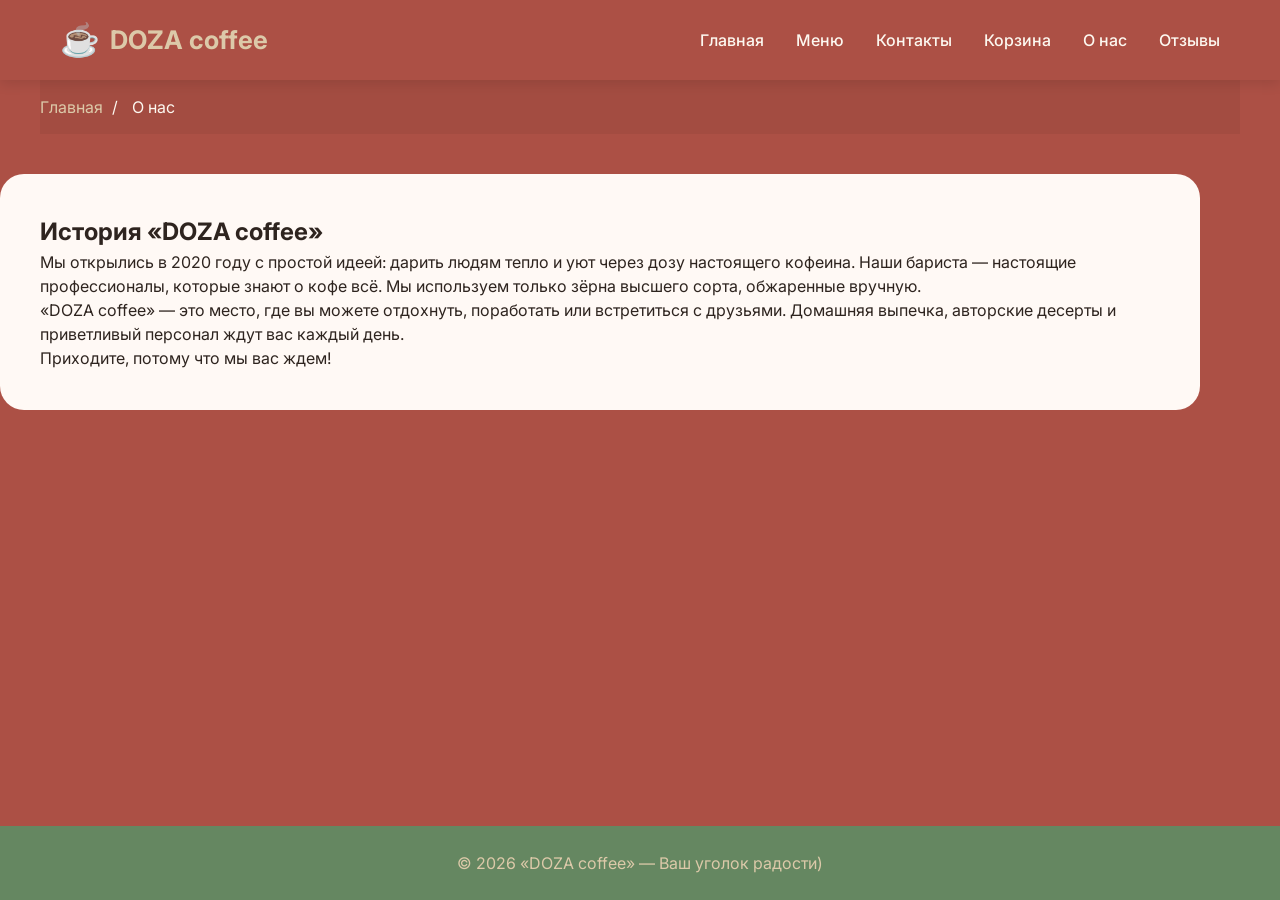
<file: about.html>
<!DOCTYPE html>
<html lang="ru">
<head>
    <meta charset="UTF-8">
    <meta name="viewport" content="width=device-width, initial-scale=1.0">
    <title>О нас — DOZA coffee</title>
    <link rel="stylesheet" href="style.css">
    <link href="https://fonts.googleapis.com/css2?family=Inter:opsz,wght@14..32,300;400;600;700&display=swap" rel="stylesheet">
</head>
<body>
<header class="header">
    <div class="container header-container">
        <div class="logo">
            <span class="logo-icon">☕</span>
            <span class="logo-text">DOZA coffee</span>
        </div>
        <button class="burger" id="burgerBtn" aria-label="Меню">
            <span></span><span></span><span></span>
        </button>
        <nav class="nav" id="navMenu">
            <ul class="nav-list">
                <li><a href="index.html" class="nav-link">Главная</a></li>
                <li><a href="menu.html" class="nav-link">Меню</a></li>
                <li><a href="contacts.html" class="nav-link">Контакты</a></li>
                <li><a href="cart.html" class="nav-link">Корзина</a></li>
		<li><a href="about.html" class="nav-link">О нас</a></li>
		<li><a href="reviews.html" class="nav-link">Отзывы</a></li>
            </ul>
        </nav>
    </div>
</header>

<main>
    <div class="container breadcrumbs">
        <a href="index.html">Главная</a> <span>/</span> <span>О нас</span>
    </div>

    <div class="container about-content">
        <h2>История «DOZA coffee»</h2>
        <p>Мы открылись в 2020 году с простой идеей: дарить людям тепло и уют через дозу  настоящего кофеина. Наши бариста — настоящие профессионалы, которые знают о кофе всё. Мы используем только зёрна высшего сорта, обжаренные вручную.</p>
        <p>«DOZA coffee» — это место, где вы можете отдохнуть, поработать или встретиться с друзьями. Домашняя выпечка, авторские десерты и приветливый персонал ждут вас каждый день.</p>
        <p>Приходите, потому что мы вас ждем!</p>
    </div>
</main>

<footer class="footer">
    <div class="container">
        <p>© 2026 «DOZA coffee» — Ваш уголок радости)</p>
    </div>
</footer>

<script src="script.js"></script>
<button id="scrollTopBtn" style="position:fixed; bottom:30px; right:30px; width:50px; height:50px; background:#4E6851; color:white; border:none; border-radius:50%; cursor:pointer; display:none; align-items:center; justify-content:center; font-size:24px; z-index:999;">↑</button>
</body>
</html>
</file>
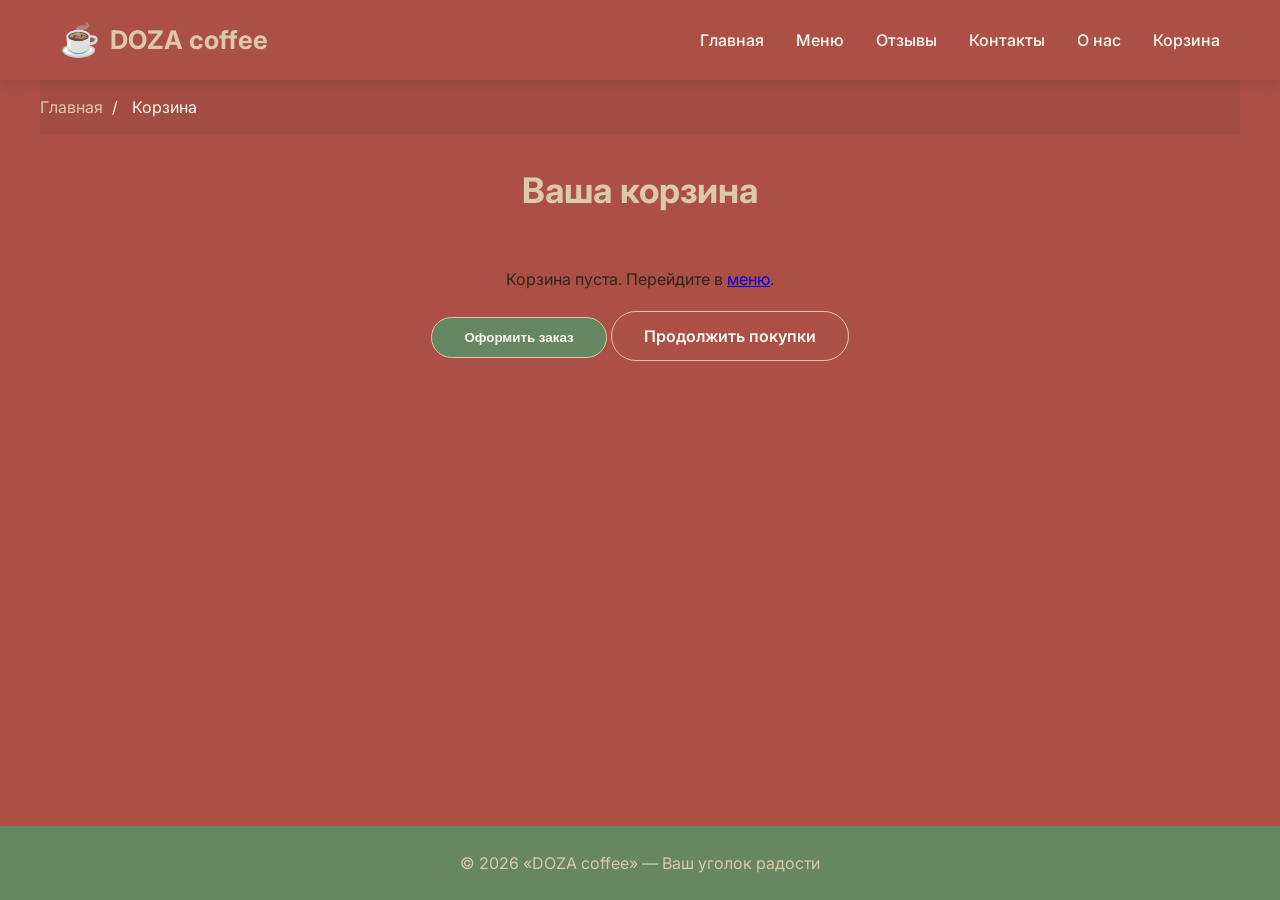
<file: cart.html>
<!DOCTYPE html>
<html lang="ru">
<head>
    <meta charset="UTF-8">
    <meta name="viewport" content="width=device-width, initial-scale=1.0">
    <title>Корзина — DOZA coffee</title>
    <link rel="stylesheet" href="style.css">
    <link href="https://fonts.googleapis.com/css2?family=Inter:opsz,wght@14..32,300;400;600;700&display=swap" rel="stylesheet">
</head>
<body>
<header class="header">
    <div class="container header-container">
        <div class="logo"><span class="logo-icon">☕</span><span class="logo-text">DOZA coffee</span></div>
        <button class="burger" id="burgerBtn" aria-label="Меню"><span></span><span></span><span></span></button>
        <nav class="nav" id="navMenu">
            <ul class="nav-list">
                <li><a href="index.html" class="nav-link">Главная</a></li>
                <li><a href="menu.html" class="nav-link">Меню</a></li>
                <li><a href="reviews.html" class="nav-link">Отзывы</a></li>
                <li><a href="contacts.html" class="nav-link">Контакты</a></li>
                <li><a href="about.html" class="nav-link">О нас</a></li>
                <li><a href="cart.html" class="nav-link">Корзина</a></li>
            </ul>
        </nav>
    </div>
</header>
<main>
    <div class="container breadcrumbs"><a href="index.html">Главная</a> <span>/</span> <span>Корзина</span></div>
    <section class="cart-section">
        <div class="container">
            <h2 class="section-title">Ваша корзина</h2>
            <div id="cartContainer"></div>
            <div id="cartTotal" style="text-align:right; margin-top:20px;"></div>
            <div style="text-align:center; margin:20px 0;">
                <button id="checkoutBtn" class="btn">Оформить заказ</button>
                <a href="menu.html" class="btn" style="background:#AC5045;">Продолжить покупки</a>
            </div>
        </div>
    </section>
</main>
<footer class="footer"><div class="container"><p>© 2026 «DOZA coffee» — Ваш уголок радости</p></div></footer>
<script src="script.js"></script>
</body>
</html>
</file>
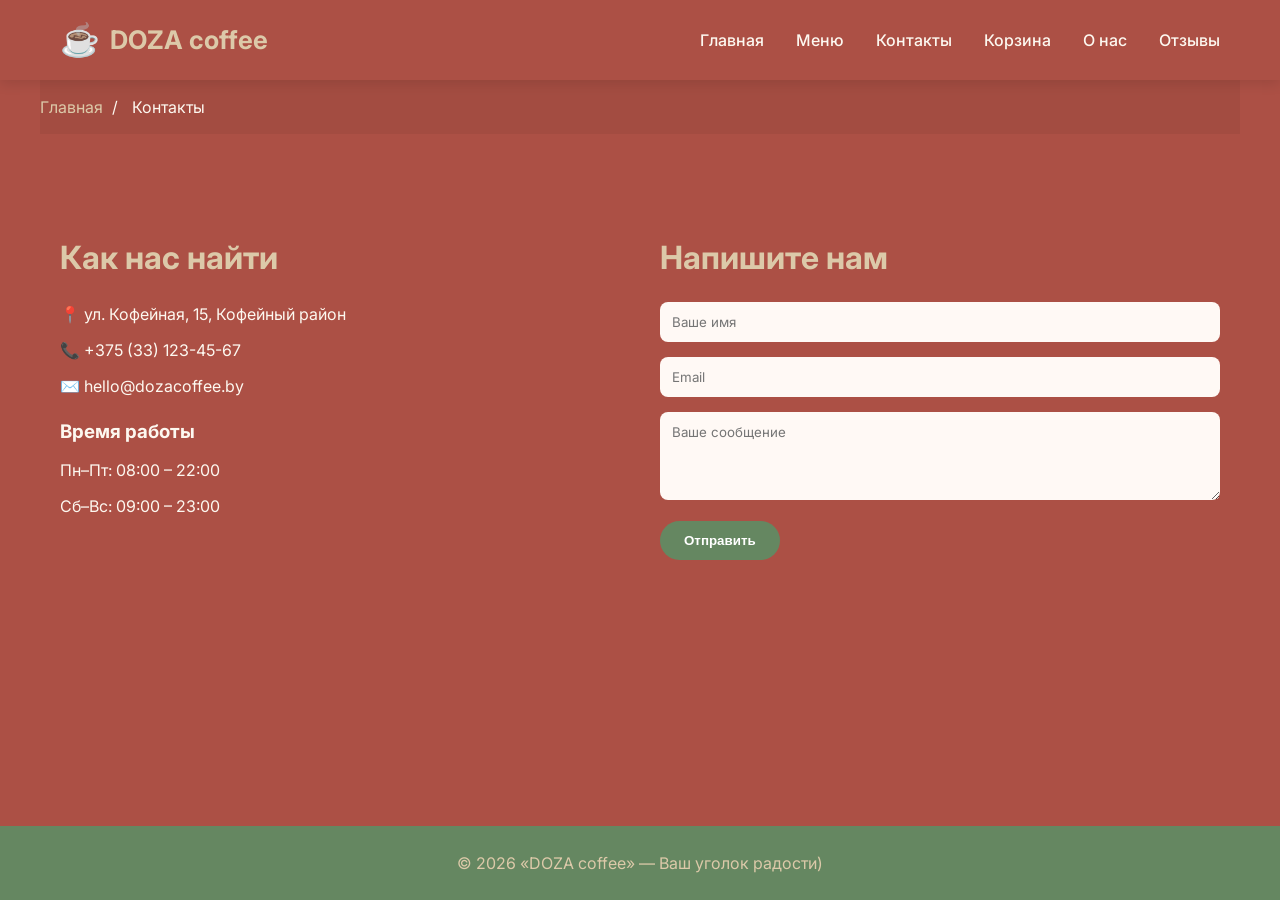
<file: contacts.html>
<!DOCTYPE html>
<html lang="ru">
<head>
    <meta charset="UTF-8">
    <meta name="viewport" content="width=device-width, initial-scale=1.0">
    <title>Контакты — DOZA coffee</title>
    <link rel="stylesheet" href="style.css">
    <link href="https://fonts.googleapis.com/css2?family=Inter:opsz,wght@14..32,300;400;600;700&display=swap" rel="stylesheet">
</head>
<body>
<header class="header">
    <div class="container header-container">
        <div class="logo">
            <span class="logo-icon">☕</span>
            <span class="logo-text">DOZA coffee</span>
        </div>
        <button class="burger" id="burgerBtn" aria-label="Меню">
            <span></span><span></span><span></span>
        </button>
        <nav class="nav" id="navMenu">
            <ul class="nav-list">
                <li><a href="index.html" class="nav-link">Главная</a></li>
                <li><a href="menu.html" class="nav-link">Меню</a></li>
                <li><a href="contacts.html" class="nav-link">Контакты</a></li>
                <li><a href="cart.html" class="nav-link">Корзина</a></li>
		<li><a href="about.html" class="nav-link">О нас</a></li>
		<li><a href="reviews.html" class="nav-link">Отзывы</a></li>
            </ul>
        </nav>
    </div>
</header>

<main>
    <div class="container breadcrumbs">
        <a href="index.html">Главная</a> <span>/</span> <span>Контакты</span>
    </div>

    <section class="contacts">
        <div class="container contacts-container">
            <div class="contacts-info">
                <h2>Как нас найти</h2>
                <p>📍 ул. Кофейная, 15, Кофейный район</p>
                <p>📞 +375 (33) 123-45-67</p>
                <p>✉️ hello@dozacoffee.by</p>
                <div class="hours">
                    <h3>Время работы</h3>
                    <p>Пн–Пт: 08:00 – 22:00</p>
                    <p>Сб–Вс: 09:00 – 23:00</p>
                </div>
            </div>
            <div class="contact-form">
                <h2>Напишите нам</h2>
                <form id="feedbackForm">
                    <input type="text" placeholder="Ваше имя" required>
                    <input type="email" placeholder="Email" required>
                    <textarea rows="4" placeholder="Ваше сообщение" required></textarea>
                    <button type="submit">Отправить</button>
                </form>
            </div>
        </div>
    </section>
</main>

<footer class="footer">
    <div class="container">
        <p>© 2026 «DOZA coffee» — Ваш уголок радости)</p>
    </div>
</footer>

<script src="script.js"></script>
<button id="scrollTopBtn" style="position:fixed; bottom:30px; right:30px; width:50px; height:50px; background:#4E6851; color:white; border:none; border-radius:50%; cursor:pointer; display:none; align-items:center; justify-content:center; font-size:24px; z-index:999;">↑</button>
</body>
</html>
</file>
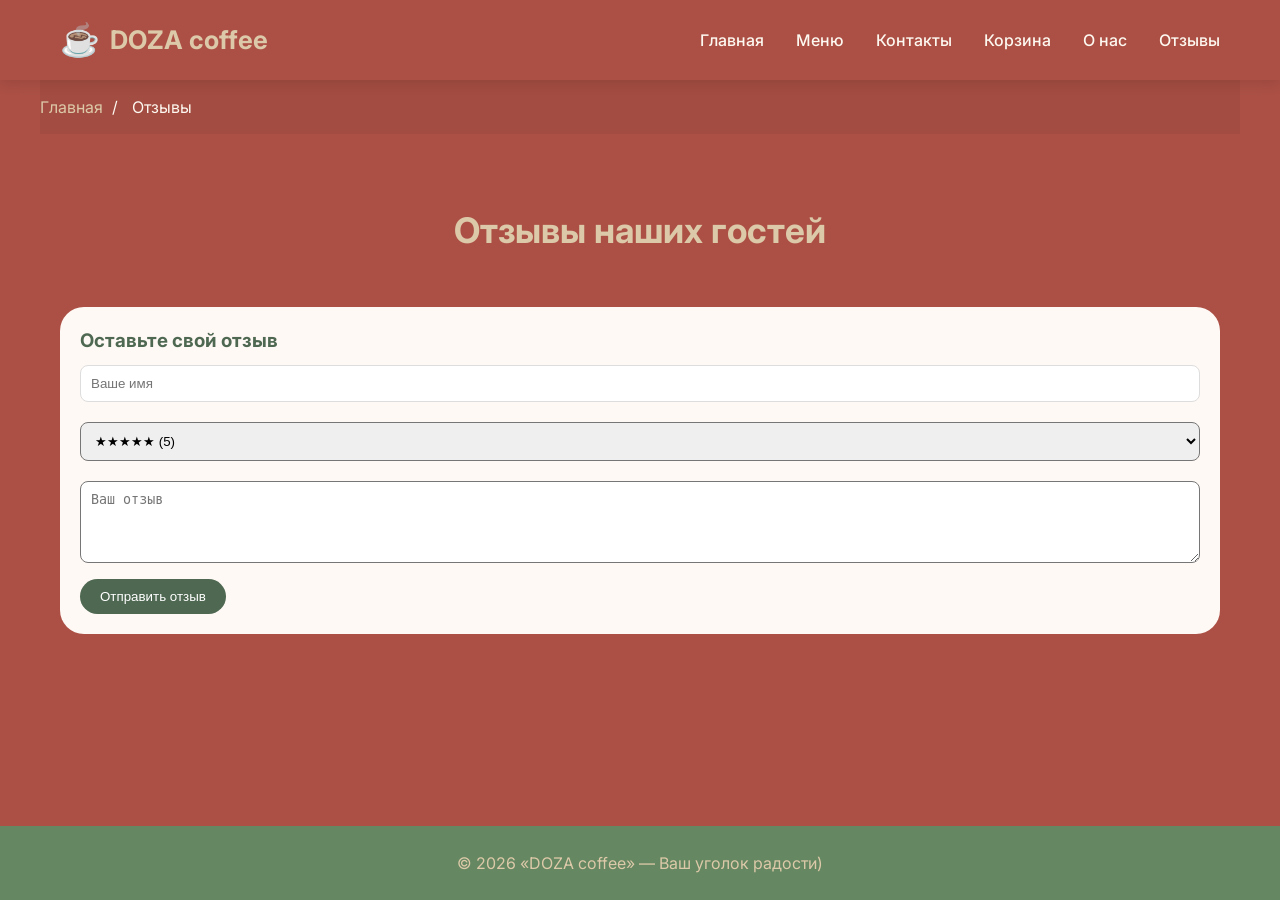
<file: reviews.html>
<!DOCTYPE html>
<html lang="ru">
<head>
    <meta charset="UTF-8">
    <meta name="viewport" content="width=device-width, initial-scale=1.0">
    <title>Отзывы — DOZA coffee</title>
    <link rel="stylesheet" href="style.css">
    <link href="https://fonts.googleapis.com/css2?family=Inter:opsz,wght@14..32,300;400;600;700&display=swap" rel="stylesheet">
</head>
<body>

<header class="header">
    <div class="container header-container">
        <div class="logo">
            <span class="logo-icon">☕</span>
            <span class="logo-text">DOZA coffee</span>
        </div>
        <button class="burger" id="burgerBtn" aria-label="Меню">
            <span></span><span></span><span></span>
        </button>
        <nav class="nav" id="navMenu">
            <ul class="nav-list">
                <li><a href="index.html" class="nav-link">Главная</a></li>
                <li><a href="menu.html" class="nav-link">Меню</a></li>
                <li><a href="contacts.html" class="nav-link">Контакты</a></li>
                <li><a href="cart.html" class="nav-link">Корзина</a></li>
		<li><a href="about.html" class="nav-link">О нас</a></li>
		<li><a href="reviews.html" class="nav-link">Отзывы</a></li>
            </ul>
        </nav>
    </div>
</header>

<main>
    <div class="container breadcrumbs">
        <a href="index.html">Главная</a> <span>/</span> <span>Отзывы</span>
    </div>

    <section class="reviews-section">
        <div class="container">
            <h2 class="section-title">Отзывы наших гостей</h2>
		<div class="add-review-form" style="background:#FFF9F5; padding:20px; border-radius:24px; margin-bottom:40px;">
    <h3 style="color:#4E6851;">Оставьте свой отзыв</h3>
    <form id="newReviewForm">
        <input type="text" id="reviewName" placeholder="Ваше имя" required style="width:100%; padding:10px; margin:10px 0; border-radius:8px; border:1px solid #ddd;">
        <select id="reviewRating" required style="width:100%; padding:10px; margin:10px 0; border-radius:8px;">
            <option value="5">★★★★★ (5)</option>
            <option value="4">★★★★☆ (4)</option>
            <option value="3">★★★☆☆ (3)</option>
            <option value="2">★★☆☆☆ (2)</option>
            <option value="1">★☆☆☆☆ (1)</option>
        </select>
        <textarea id="reviewText" rows="4" placeholder="Ваш отзыв" required style="width:100%; padding:10px; margin:10px 0; border-radius:8px;"></textarea>
        <button type="submit" style="background:#4E6851; color:white; padding:10px 20px; border:none; border-radius:40px; cursor:pointer;">Отправить отзыв</button>
    </form>
</div>
            <div id="reviewsGrid" class="reviews-grid"></div>
        </div>
    </section>
</main>

<footer class="footer">
    <div class="container">
        <p>© 2026 «DOZA coffee» — Ваш уголок радости)</p>
    </div>
</footer>

<script src="script.js"></script>
<button id="scrollTopBtn" style="position:fixed; bottom:30px; right:30px; width:50px; height:50px; background:#4E6851; color:white; border:none; border-radius:50%; cursor:pointer; display:none; align-items:center; justify-content:center; font-size:24px; z-index:999;">↑</button>
</body>
</html>
</file>
<file: style.css>
* {
    margin: 0;
    padding: 0;
    box-sizing: border-box;
}

body {
    font-family: 'Inter', sans-serif;
    background-color: #AC5045;
    color: #2E241F;
    line-height: 1.5;
    display: flex;
    flex-direction: column;
    min-height: 100vh;
}

.container {
    max-width: 1200px;
    margin: 0 auto;
    padding: 0 20px;
}

/* Header */
.header {
    background: #AC5045;
    box-shadow: 0 4px 12px rgba(0,0,0,0.1);
    position: sticky;
    top: 0;
    z-index: 100;
}

.header-container {
    display: flex;
    justify-content: space-between;
    align-items: center;
    padding: 16px 20px;
}

.logo {
    display: flex;
    align-items: center;
    gap: 10px;
    font-size: 1.6rem;
    font-weight: 700;
    color: #DCC9A9;
}

.logo-icon {
    font-size: 2rem;
}

.nav-list {
    display: flex;
    list-style: none;
    gap: 32px;
}

.nav-link {
    text-decoration: none;
    font-weight: 500;
    color: #FDF8F0;
    transition: color 0.2s;
}

.nav-link:hover {
    color: #DCC9A9;
}

/* Burger menu */
.burger {
    display: none;
    flex-direction: column;
    gap: 5px;
    background: none;
    border: none;
    cursor: pointer;
}

.burger span {
    width: 25px;
    height: 3px;
    background: #FDF8F0;
    border-radius: 3px;
    transition: 0.2s;
}

/* Хлебные крошки */
.breadcrumbs {
    padding: 15px 0;
    background: rgba(0,0,0,0.05);
    margin-bottom: 30px;
}

.breadcrumbs a {
    color: #DCC9A9;
    text-decoration: none;
}

.breadcrumbs a:hover {
    text-decoration: underline;
}

.breadcrumbs span {
    color: #FDF8F0;
    margin: 0 5px;
}

/* Hero секция */
.hero {
    background: #4E6851;
    padding: 100px 0;
    text-align: center;
}

.hero-content h1 {
    font-size: 3rem;
    margin-bottom: 20px;
    color: #DCC9A9;
}

.hero-content p {
    font-size: 1.2rem;
    max-width: 600px;
    margin: 0 auto 30px;
    color: #FDF8F0;
    opacity: 0.9;
}

.btn {
    display: inline-block;
    background-color: #658761;
    color: #FDF8F0;
    padding: 12px 32px;
    border-radius: 40px;
    text-decoration: none;
    font-weight: 600;
    transition: 0.2s;
    border: 1px solid #DCC9A9;
}

.btn:hover {
    background-color: #3D5340;
    transform: scale(1.02);
}

/* Секция меню (карточки) */
.menu-section {
    padding: 70px 0;
    background: transparent;
}

.section-title {
    text-align: center;
    font-size: 2.2rem;
    margin-bottom: 50px;
    color: #DCC9A9;
}

.menu-grid {
    display: grid;
    grid-template-columns: repeat(auto-fill, minmax(280px, 1fr));
    gap: 30px;
}

.menu-card {
    background: #FFF9F5;
    border-radius: 24px;
    overflow: hidden;
    box-shadow: 0 8px 20px rgba(0,0,0,0.15);
    transition: 0.2s;
    text-align: center;
    padding-bottom: 20px;
}

.menu-card:hover {
    transform: translateY(-6px);
    box-shadow: 0 16px 30px rgba(0,0,0,0.2);
}

.menu-card img {
    width: 100%;
    height: 200px;
    object-fit: cover;
}

.menu-card h3 {
    margin: 16px 0 8px;
    font-size: 1.4rem;
    color: #2E241F;
}

.menu-card p {
    padding: 0 15px;
    color: #5a4a3c;
    font-size: 0.9rem;
}

.price {
    display: inline-block;
    margin-top: 15px;
    font-weight: 700;
    font-size: 1.3rem;
    color: #658761;
}

/* Контакты и форма */
.contacts {
    background: #AC5045;
    padding: 70px 0;
    color: #FDF8F0;
}

.contacts-container {
    display: flex;
    flex-wrap: wrap;
    gap: 40px;
    justify-content: space-between;
}

.contacts-info, .contact-form {
    flex: 1;
    min-width: 250px;
}

.contacts-info h2, .contact-form h2 {
    font-size: 2rem;
    margin-bottom: 20px;
    color: #DCC9A9;
}

.contacts-info p {
    margin: 12px 0;
}

.hours {
    margin-top: 20px;
}

.contact-form input, .contact-form textarea {
    width: 100%;
    padding: 12px;
    margin-bottom: 15px;
    border: none;
    border-radius: 8px;
    font-family: inherit;
    background: #FFF9F5;
}

.contact-form button {
    background: #658761;
    color: white;
    border: none;
    padding: 12px 24px;
    border-radius: 40px;
    cursor: pointer;
    font-weight: bold;
}

.contact-form button:hover {
    background: #3D5340;
}

/* Страница О нас */
.about-content {
    background: #FFF9F5;
    padding: 40px;
    border-radius: 24px;
    margin: 40px 0;
    color: #2E241F;
}

/* Футер */
.footer {
    background: #658761;
    color: #DCC9A9;
    text-align: center;
    padding: 25px 0;
    margin-top: auto;
}

/* Адаптив под мобильные (360px и 768px) */
@media (max-width: 768px) {
    .burger {
        display: flex;
    }
    .nav {
        position: fixed;
        top: 70px;
        left: -100%;
        width: 80%;
        height: calc(100vh - 70px);
        background: #AC5045;
        transition: 0.3s;
        box-shadow: 2px 0 12px rgba(0,0,0,0.2);
    }
    .nav.active {
        left: 0;
    }
    .nav-list {
        flex-direction: column;
        padding: 30px;
        gap: 25px;
    }
    .hero-content h1 {
        font-size: 2rem;
    }
    .section-title {
        font-size: 1.8rem;
    }
    .menu-grid {
        grid-template-columns: 1fr;
    }
}

@media (max-width: 480px) {
    .container {
        padding: 0 15px;
    }
    .hero {
        padding: 60px 0;
    }
    .hero-content h1 {
        font-size: 1.8rem;
    }
    .btn {
        padding: 10px 20px;
    }
    .contacts-container {
        flex-direction: column;
    }
}

/* Кнопки фильтров на странице меню */
.filter-buttons {
    display: flex;
    justify-content: center;
    gap: 15px;
    flex-wrap: wrap;
    margin-bottom: 30px;
}

.filter-btn {
    background: transparent;
    border: 1px solid #DCC9A9;
    color: #FDF8F0;
    padding: 8px 20px;
    border-radius: 40px;
    font-family: inherit;
    font-weight: 500;
    cursor: pointer;
    transition: 0.2s;
}

.filter-btn:hover {
    background: #DCC9A9;
    color: #658761;
}

.filter-btn.active {
    background: #DCC9A9;
    color: #658761;
}

/* ===== СТРАНИЦА ОТЗЫВОВ ===== */
.reviews-section {
    padding: 40px 0 70px;
}

.reviews-grid {
    display: grid;
    grid-template-columns: repeat(auto-fill, minmax(320px, 1fr));
    gap: 30px;
    margin-top: 20px;
}

.review-card {
    background: #FFF9F5;
    border-radius: 24px;
    padding: 20px;
    box-shadow: 0 8px 20px rgba(0,0,0,0.1);
    transition: transform 0.2s;
}

.review-card:hover {
    transform: translateY(-4px);
}

.review-header {
    display: flex;
    align-items: center;
    gap: 16px;
    margin-bottom: 16px;
}

.review-avatar {
    width: 60px;
    height: 60px;
    background-color: #DCC9A9;
    border-radius: 50%;
    display: flex;
    align-items: center;
    justify-content: center;
    font-size: 2rem;
}

.review-info h3 {
    margin: 0 0 4px;
    font-size: 1.2rem;
    color: #2E241F;
}

.review-date {
    font-size: 0.8rem;
    color: #5a4a3c;
    margin-bottom: 4px;
}

.review-rating {
    color: #C27E3A;
    font-size: 1rem;
    letter-spacing: 2px;
}

.review-text {
    color: #2E241F;
    line-height: 1.5;
    font-size: 0.95rem;
}

@media (max-width: 768px) {
    .reviews-grid {
        grid-template-columns: 1fr;
    }
}

/* Стили для модального окна */
.modal {
    display: none; /* Скрыто по умолчанию */
    position: fixed; /* Остаётся на месте при прокрутке */
    z-index: 1000; /* Поверх всего контента */
    left: 0;
    top: 0;
    width: 100%;
    height: 100%;
    overflow: auto; /* Включает прокрутку, если нужно */
    background-color: rgba(0,0,0,0.4); /* Чёрный фон с прозрачностью */
    backdrop-filter: blur(5px); /* Эффект размытия фона */
}

.modal-content {
    background-color: #FFF9F5; /* Цвет фона вашего сайта */
    margin: 10% auto; /* Отступ сверху и центровка по горизонтали */
    padding: 30px;
    border-radius: 28px;
    width: 90%;
    max-width: 600px;
    box-shadow: 0 10px 30px rgba(0,0,0,0.2);
    position: relative;
    animation: slideDown 0.3s ease-out; /* Анимация появления */
}

@keyframes slideDown {
    from {
        opacity: 0;
        transform: translateY(-50px);
    }
    to {
        opacity: 1;
        transform: translateY(0);
    }
}

.close-modal {
    color: #aaa;
    position: absolute;
    top: 20px;
    right: 25px;
    font-size: 35px;
    font-weight: bold;
    cursor: pointer;
    transition: 0.2s;
}

.close-modal:hover,
.close-modal:focus {
    color: #AC5045; /* Ваш акцентный цвет */
    text-decoration: none;
}

.modal-body h2 {
    color: #658761; /* Ваш основной цвет */
    margin-bottom: 15px;
    font-size: 1.8rem;
}
.modal-description {
    color: #5a4a3c;
    margin-bottom: 20px;
    font-style: italic;
}
.modal-details {
    display: flex;
    flex-wrap: wrap;
    gap: 20px;
    margin-top: 20px;
}
.detail-block {
    flex: 1;
    background: rgba(0,0,0,0.03);
    padding: 15px;
    border-radius: 16px;
}
.detail-block h3 {
    color: #AC5045;
    margin-bottom: 10px;
    font-size: 1.2rem;
}
.detail-block p {
    color: #2E241F;
    line-height: 1.4;
}


/* Корзина */
.cart-items {
    display: flex;
    flex-direction: column;
    gap: 20px;
}
.cart-item {
    display: flex;
    align-items: center;
    gap: 20px;
    background: #FFF9F5;
    padding: 15px;
    border-radius: 20px;
    flex-wrap: wrap;
}
.cart-item-details {
    flex: 2;
}
.cart-item-actions {
    display: flex;
    align-items: center;
    gap: 10px;
}
.cart-qty-btn {
    background: #4E6851;
    color: white;
    border: none;
    width: 30px;
    height: 30px;
    border-radius: 50%;
    cursor: pointer;
}
.cart-remove-btn {
    background: none;
    border: none;
    font-size: 1.4rem;
    cursor: pointer;
}
.cart-item-total {
    font-weight: bold;
    min-width: 80px;
}
.add-to-cart-btn {
    background: #4E6851;
    color: white;
    border: none;
    padding: 6px 12px;
    border-radius: 40px;
    margin-top: 10px;
    cursor: pointer;
    font-size: 0.8rem;
}


.cart-items { display: flex; flex-direction: column; gap: 20px; }
.cart-item { display: flex; align-items: center; gap: 20px; background: #FFF9F5; padding: 15px; border-radius: 20px; flex-wrap: wrap; }
.cart-item-details { flex: 2; }
.cart-item-actions { display: flex; align-items: center; gap: 10px; }
.cart-qty-btn { background: #4E6851; color: white; border: none; width: 30px; height: 30px; border-radius: 50%; cursor: pointer; }
.cart-remove-btn { background: none; border: none; font-size: 1.4rem; cursor: pointer; }
.cart-item-total { font-weight: bold; min-width: 80px; }
.add-to-cart-btn { background: #4E6851; color: white; border: none; padding: 6px 12px; border-radius: 40px; margin-top: 10px; cursor: pointer; font-size: 0.8rem; }
</file>
